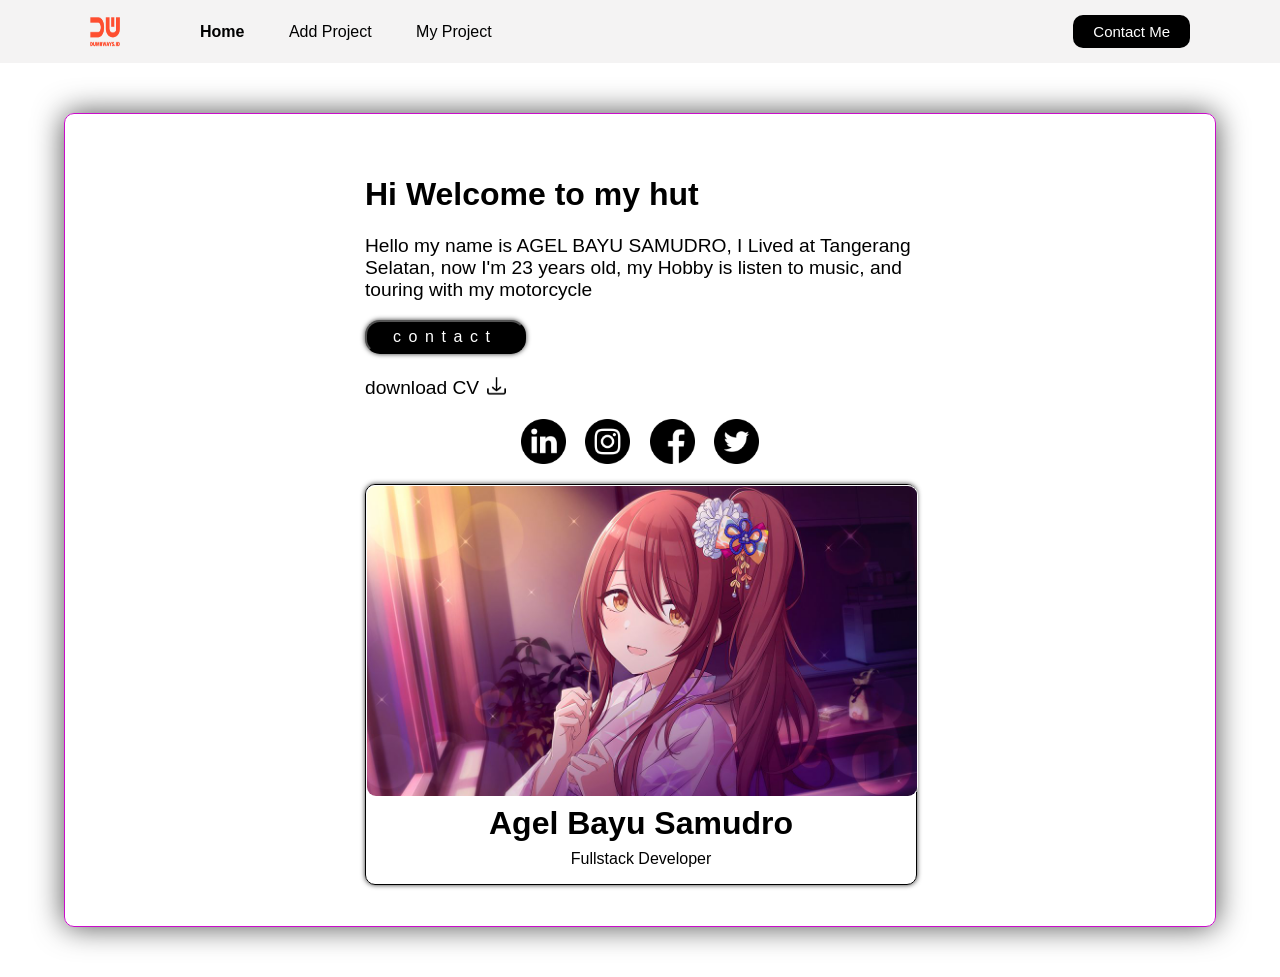
<file: index.html>
<html>

<head>
    <title> List Menu</title>
    <link rel="stylesheet" href="./style.css" />
</head>

<body>
    <nav>
        <div class="left-side">
            <a href="index.html">
                <img src="./assets/images/logo.png" alt="" style="width: 30px; height:30px;">
            </a>
            <ul>
                <li>
                    <a class="active" href="index.html">Home </a>
                </li>
                <li>
                    <a>Add Project</a>
                </li>
                <li>
                    <a>My Project</a>
                </li>
            </ul>
        </div>

        <div class="right-side">
            <a href="contact.html">Contact Me</a>
        </div>
    </nav>
    <div style="
    border: 1px solid rgb(202, 12, 202);
    width:1150px;
    border-radius: 10px;
    box-shadow: 0px 0px 30px rgb(79,79,79);
    margin: auto;
    margin-top: 50px;
    margin-bottom: 50px;
">
        <div style="
            border: 1px solid white;
            width:550px;
            padding: 15px;
            border-radius: 10px;
            margin: auto;
            margin-top: 25px;
            margin-bottom: 25px;
        ">
            <h1>Hi Welcome to my hut</h1>
            <p style="
        font-size: larger;
        margin-top: 5px;">
                Hello my name is AGEL BAYU SAMUDRO, I Lived at Tangerang Selatan, now I'm 23 years old,
                my Hobby is listen to music, and touring with my motorcycle

            </p>
            <button style="
        box-shadow: 0px 0px 5px rgba(50, 50, 50, 50);
        border-radius: 15px;
        color: white;
        background-color: black;
        padding: 6px 26px;
        font-size: 16px;
        font-family: Arial;
        letter-spacing: 2mm;
        ">contact</button>

            <p style="
        font-size: larger;">
                download CV <img src="assets/images/download.png" style="width: 25px;" />
            </p>

            <p style="
        letter-spacing: 15px;
        text-align: center;
        ">
                <img src="assets/images/linkedin.png" style="width: 45px;" />
                <img src="assets/images/instagram.png" style="width: 45px;" />
                <img src="assets/images/facebook.png" style="width: 45px;" />
                <img src="assets/images/twitter.png" style="width: 45px;" />
            </p>

            <div style="
            border: 1px solid black;
            box-shadow: 0px 0px 5px rgba(50, 50, 50, 50);
            width:550px;
            border-radius: 10px;
            margin: auto;">
                <img src="assets/images/profil.jpg" style="width: 100%;
        border: 1px solid white;
        border-radius: 10px;
        margin: auto;
        " />
                <h1 style="text-align: center;
        font-weight: bold;
        line-height: 10px;">Agel Bayu Samudro</h1>
                <p style="text-align: center;">Fullstack Developer</p>
            </div>

        </div>
    </div>
</body>
<script>
// console.log("halo guys")
// document.write("Akiyama Abim Esl Wolf")
// let nama = "Abim Esl"
// alert("halo pak")
// let ver const
// let gelas = "air putih" // string
// var gelsa = "kopi"
// console.log(gelas)

// let mbbil = "toyota"
// let banyak = "10"

// console.log(mobil + banyak)
// let mobil = ["toyota", "inova", "supra", "redbull", 156]
// console.log(mobil)
// let profil = { name: "abim", age: 99, address: "tangsel"}
// console.log(angka1 + angka2)

// const nama = "hafiz" 
// let nilai = 75
// if (nilai >= 75) {
//     console.log(nama + "telah berhasil lulus") {
//     } else {
//         console.log(nama + "tidak lulus ujian")
// } 
// <script src="">
// </script>
</html>
</file>
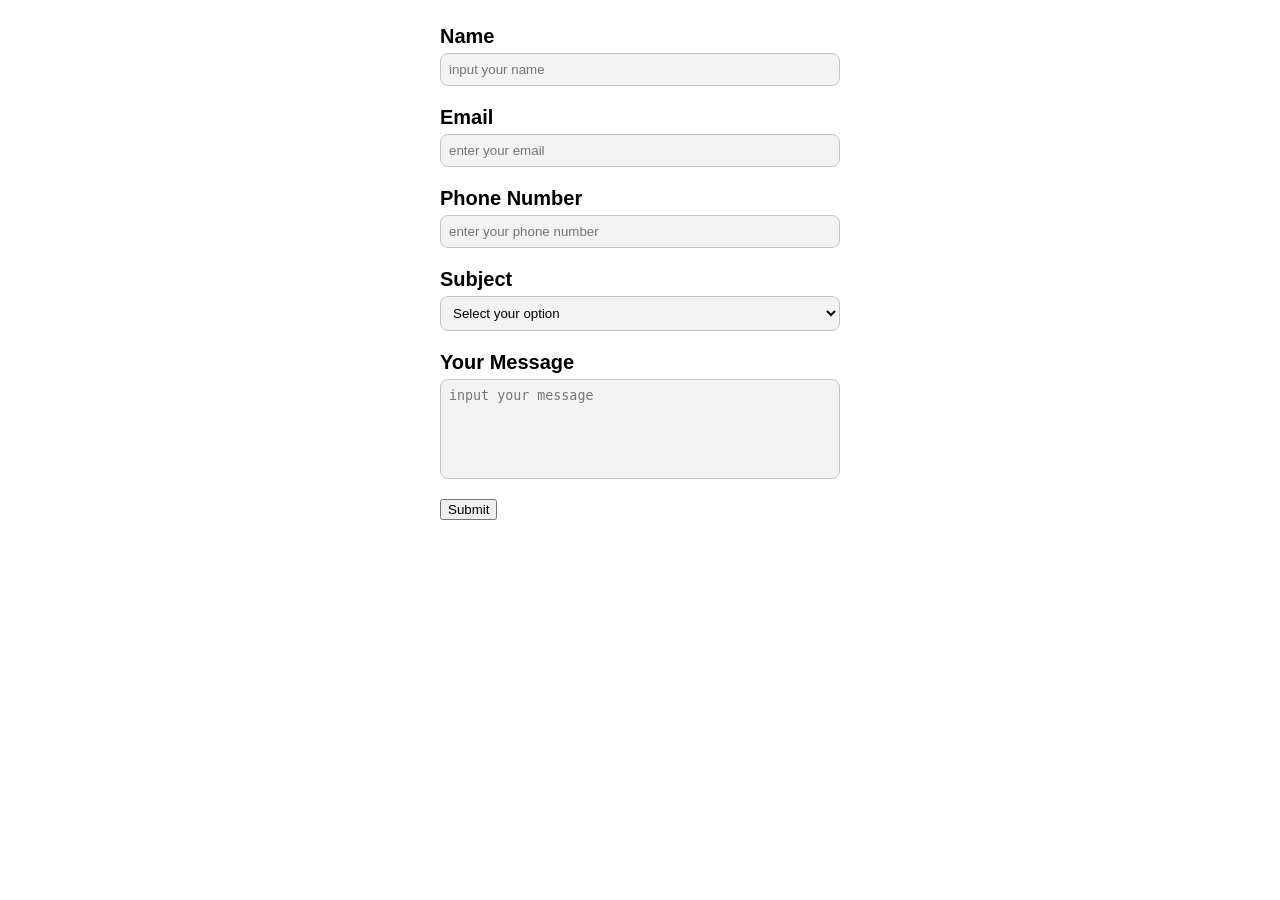
<file: contact.html>
<html>

<head>
    <link rel="stylesheet" href="./style.css" />

</head>

<body>
    <div style="width: 400px;margin: auto; margin-top: 25px;">
        <form id="form-contact">
            <div style=" margin-bottom:20px ;">
                <label for="name" style="font-size: 20px; font-weight: 700;">Name</label>
                <input id="name" type="text" required placeholder="input your name">
            </div>

            <div style="margin-bottom:20px ;">
                <label for="email" style="font-size: 20px; font-weight: 700;">Email</label>
                <input id="email" type="email" placeholder="enter your email">
            </div>

            <div style="margin-bottom:20px ;">
                <label for="phone" style="font-size: 20px; font-weight: 700;">Phone Number</label>
                <input id="phone" type="text" placeholder="enter your phone number">
            </div>

            <div style="margin-bottom:20px ;">
                <label for="subject" style="font-size: 20px; font-weight: 700;">Subject</label>
                <select id="subject">
                    <option value="" disabled selected hidden> Select your option</option>
                    <option>Lets Talk</option>
                    <option>Lets Collaboration</option>
                    <option>Lets Create Project</option>
                </select>
            </div>

            <div style="margin-bottom:20px ;">
                <label for="message" style="font-size: 20px; font-weight: 700;">Your Message</label>
                <textarea id="message" cols="30" rows="10" placeholder="input your message"></textarea>
            </div>

            <button type="button" id="submit-btn" onclick="submitData()">Submit</button>
        </form>
    </div>
</body>
<script src="contact.js"></script>

</html>
</file>
<file: style.css>
body {
    margin: 0;
    font-family: 'Poppins', sans-serif;
}

nav {
    background-color: #f4f3f3;
    height: 7vh;
    display: flex;
}

nav div {
    display: flex;
    align-items: center;
}

nav .left-side {
    flex: 50%;
    padding-left: 90px;
}

nav .right-side {
    flex: 50%;
    justify-content: flex-end;
    padding-right: 90px;
}

nav ul {
    list-style: none;
    margin-left: 40px;
}

nav ul li {
    display: inline;
    margin-right: 40px;
}

nav ul li a {
    color: black;
    text-decoration: none;
}

nav ul li a.active {
    color: black;
    font-weight: 700;
}

nav .right-side a {
    text-decoration: none;
    font-size: 15px;
    color: white;
    background-color: black;
    padding: 8px 20px;
    border-radius: 10px;
    cursor: pointer;
}

#form-contact #name {
    width: 100%;
    box-sizing: border-box;
    padding: 8px;
    background-color: #f3f3f3;
    border: 1px solid #c4c4c4;
    border-radius: 8px;
    margin-top: 5px;
}

#form-contact #email {
    width: 100%;
    box-sizing: border-box;
    padding: 8px;
    background-color: #f3f3f3;
    border: 1px solid #c4c4c4;
    border-radius: 8px;
    margin-top: 5px;
}

#form-contact #phone {
    width: 100%;
    box-sizing: border-box;
    padding: 8px;
    background-color: #f3f3f3;
    border: 1px solid #c4c4c4;
    border-radius: 8px;
    margin-top: 5px;
}

#form-contact #subject {
    width: 100%;
    box-sizing: border-box;
    padding: 8px;
    background-color: #f3f3f3;
    border: 1px solid #c4c4c4;
    border-radius: 8px;
    margin-top: 5px;
}

#form-contact #message {
    width: 100%;
    box-sizing: border-box;
    padding: 8px;
    background-color: #f3f3f3;
    border: 1px solid #c4c4c4;
    border-radius: 8px;
    margin-top: 5px;
    resize: none;
    height: 100px;
}
</file>
